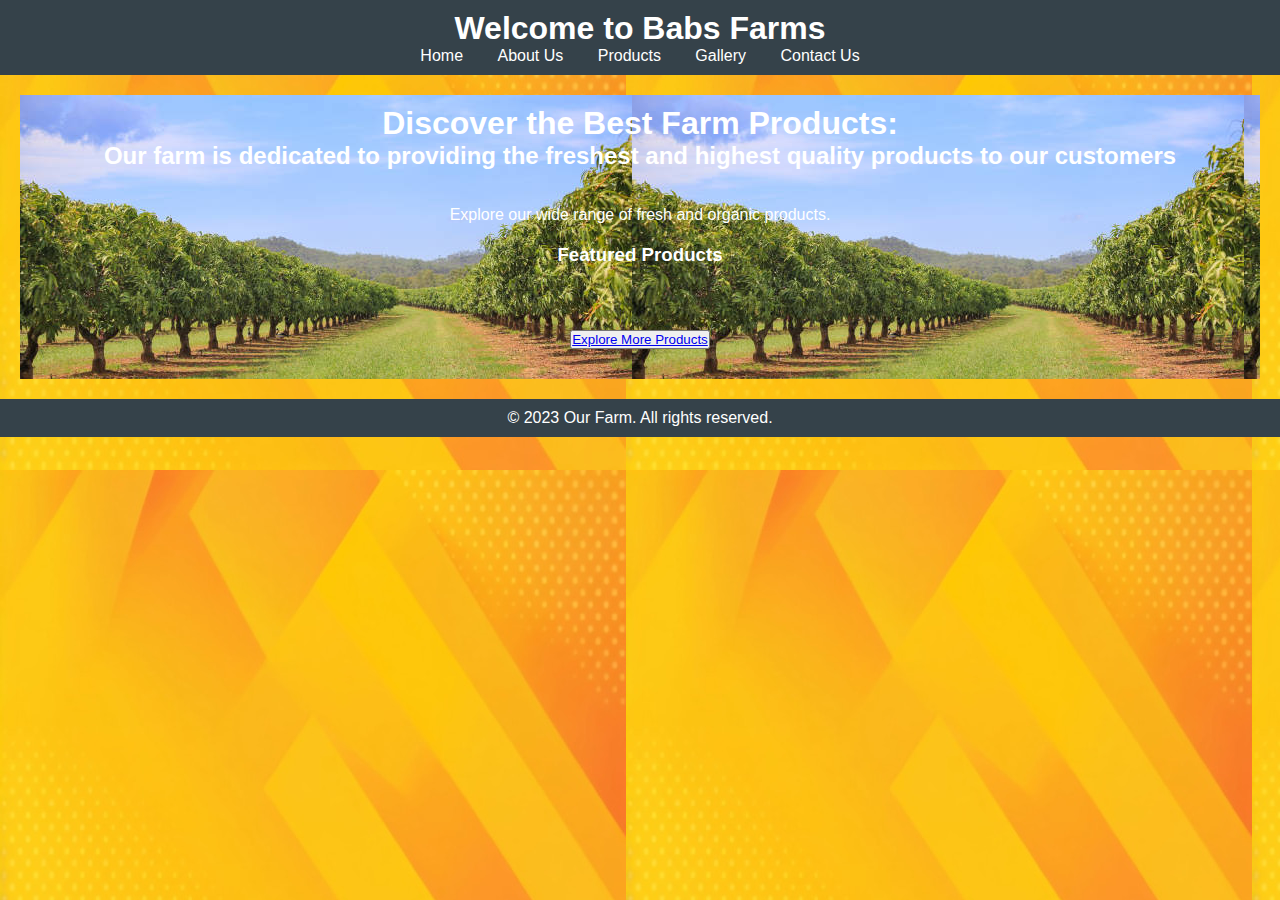
<file: index.html>
<!DOCTYPE html>
<html lang="en">
<head>
    <meta charset="UTF-8">
    <meta name="viewport" content="width=device-width, initial-scale=1.0">
    <link rel="stylesheet" href="styles.css">
    <title>Home - Farm Website</title>
</head>
<body  style="background-image: url(img.8.jpg);">
    <header>
        <h1>Welcome to Babs Farms</h1>
        <nav>
            <ul>
                <li><a href="index.html">Home</a></li>
                <li><a href="about.html">About Us</a></li>
                <li><a href="products.html">Products</a></li>
                <li><a href="gallery.html">Gallery</a></li>
                <li><a href="contact.html">Contact Us</a></li>
            </ul>
        </nav>
    </header>
    <main>
        
            <header style="background-image: url(image1.jpg);">
                <h1>Discover the Best Farm Products:</h1>
                <h2>Our farm is dedicated to providing the freshest and highest quality products to our customers</h2>
                <br>
                <br>
        <p>Explore our wide range of fresh and organic products.</p>
        <section>
            <h3>Featured Products</h3>
            <br>
            <br>
            <br>
            <button><a href="products.html">Explore More Products</a></button>
                    
                    </ul>
                </nav>
            </header>
            
            
           
        </section>
    </main>
    <footer style="margin-bottom: 0px;">
        <p>&copy; 2023 Our Farm. All rights reserved.</p>
    </footer>
</body>
</html>
</file>
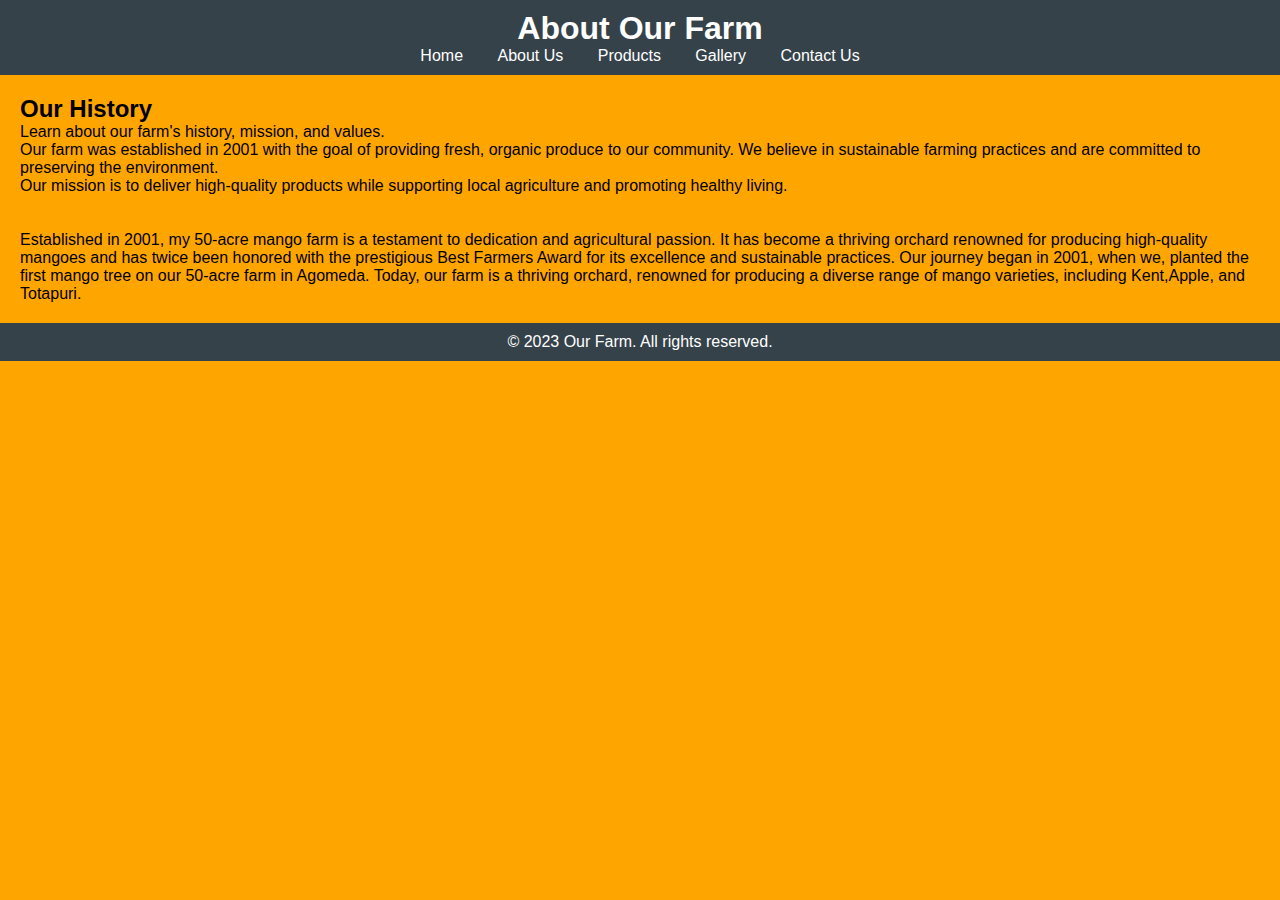
<file: about.html>
<!DOCTYPE html>
<html lang="en">
<head>
    <meta charset="UTF-8">
    <meta name="viewport" content="width=device-width, initial-scale=1.0">
    <link rel="stylesheet" href="styles.css">
    <title>About Us - Farm Website</title>
</head>
<body style="background-color: orange;">
    <header>
        <h1>About Our Farm</h1>
        <nav>
            <ul>
                <li><a href="index.html">Home</a></li>
                <li><a href="about.html">About Us</a></li>
                <li><a href="products.html">Products</a></li>
                <li><a href="gallery.html">Gallery</a></li>
                <li><a href="contact.html">Contact Us</a></li>
            </ul>
        </nav>
    </header>
    <main>
        <h2>Our History</h2>
        <p>Learn about our farm's history, mission, and values.</p>
        <p>Our farm was established in 2001 with the goal of providing fresh, organic produce to our community. We believe in sustainable farming practices and are committed to preserving the environment.</p>
        <p>Our mission is to deliver high-quality products while supporting local agriculture and promoting healthy living.</p>
        <br>
        <br>
        <P>
            Established in 2001, my 50-acre mango farm is a testament to dedication and agricultural passion. It has become a thriving orchard renowned for producing high-quality mangoes and has twice been honored with the prestigious Best Farmers Award for its excellence and sustainable practices.
            
            Our journey began in 2001, when we, planted the first mango tree on our 50-acre farm in Agomeda. Today, our farm is a thriving orchard, renowned for producing a diverse range of mango varieties, including Kent,Apple, and Totapuri.</P>
        
        
    </main>
    <footer>
        <p>&copy; 2023 Our Farm. All rights reserved.</p>
    </footer>
</body>
</html>
</file>
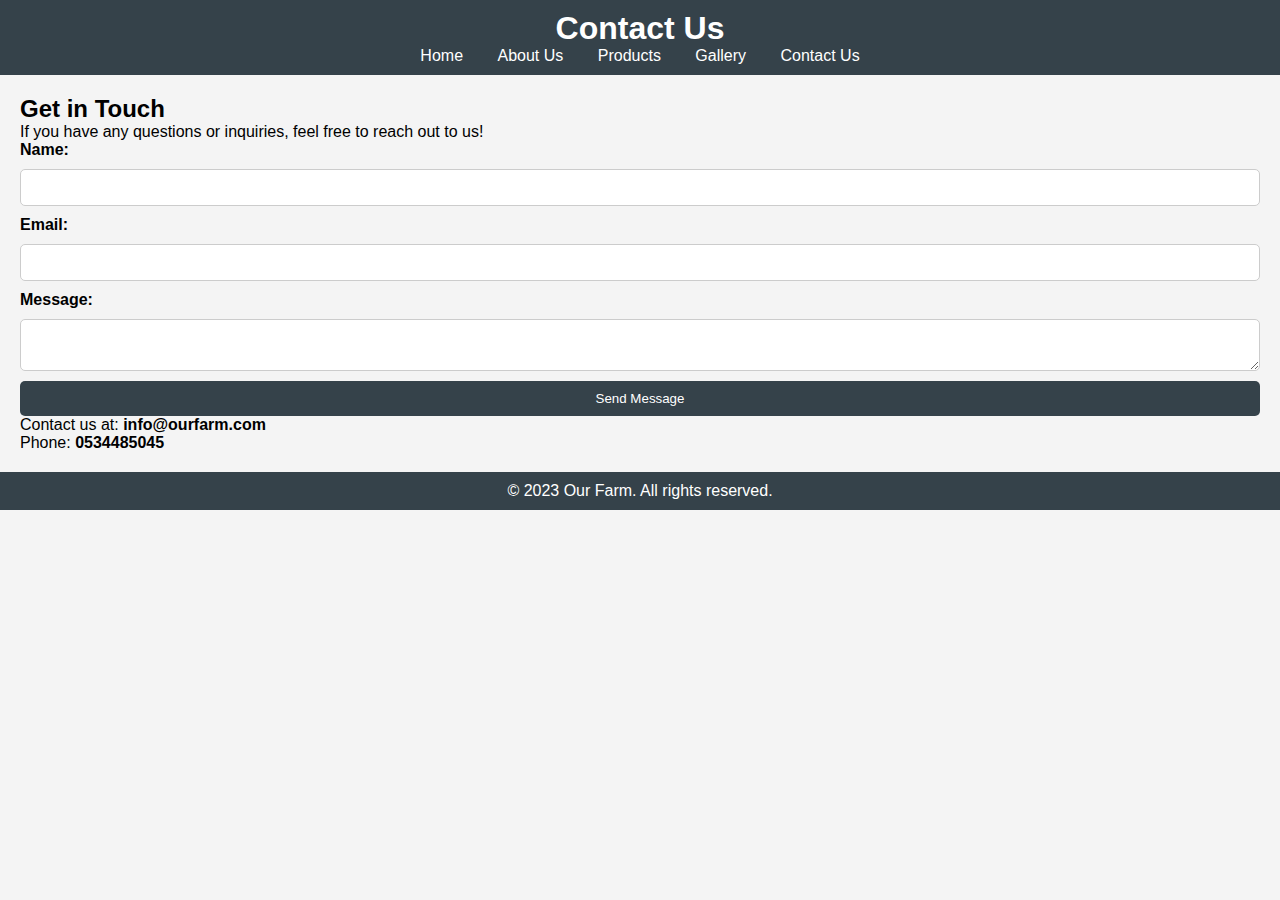
<file: contact.html>
<!DOCTYPE html>
<html lang="en">
<head>
    <meta charset="UTF-8">
    <meta name="viewport" content="width=device-width, initial-scale=1.0">
    <link rel="stylesheet" href="styles.css">
    <title>Contact Us - Farm Website</title>
</head>
<body>
    <header>
        <h1>Contact Us</h1>
        <nav>
            <ul>
                <li><a href="index.html">Home</a></li>
                <li><a href="about.html">About Us</a></li>
                <li><a href="products.html">Products</a></li>
                <li><a href="gallery.html">Gallery</a></li>
                <li><a href="contact.html">Contact Us</a></li>
            </ul>
        </nav>
    </header>
    <main>
        <h2>Get in Touch</h2>
        <p>If you have any questions or inquiries, feel free to reach out to us!</p>
        <form>
            <label for="name">Name:</label>
            <input type="text" id="name" name="name" required>
            <label for="email">Email:</label>
            <input type="email" id="email" name="email" required>
            <label for="message">Message:</label>
            <textarea id="message" name="message" required></textarea>
            <button type="submit">Send Message</button>
        </form>
        <p>Contact us at: <strong>info@ourfarm.com</strong></p>
        <p>Phone: <strong>0534485045</strong></p>
    </main>
    <footer>
        <p>&copy; 2023 Our Farm. All rights reserved.</p>
    </footer>
</body>
</html>
</file>
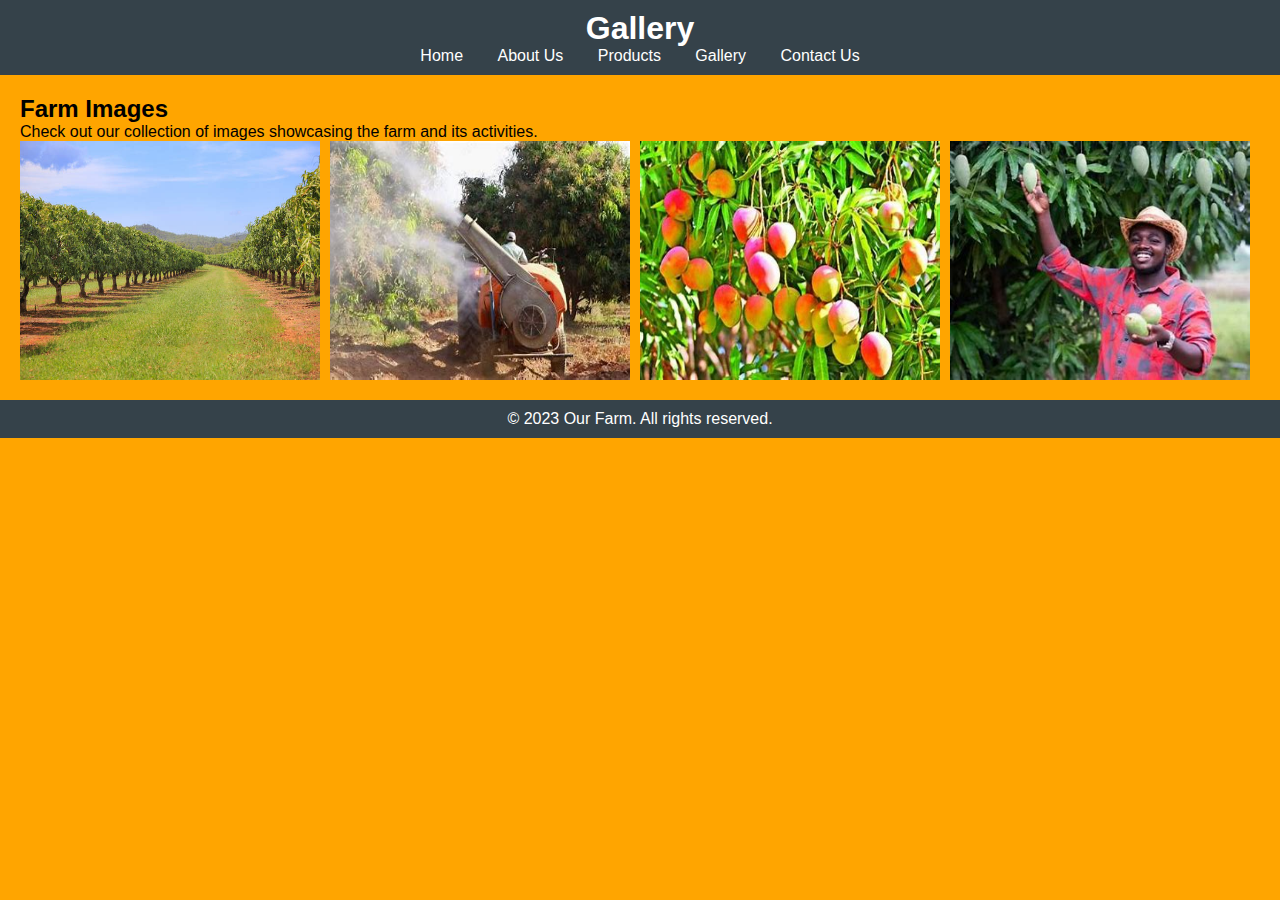
<file: gallery.html>
<!DOCTYPE html>
<html lang="en">
<head>
    <meta charset="UTF-8">
    <meta name="viewport" content="width=device-width, initial-scale=1.0">
    <link rel="stylesheet" href="styles.css">
    <title>Gallery - Farm Website</title>
</head>
<body style="background-color: orange;">
    <header>
        <h1>Gallery</h1>
        <nav>
            <ul>
                <li><a href="index.html">Home</a></li>
                <li><a href="about.html">About Us</a></li>
                <li><a href="products.html">Products</a></li>
                <li><a href="gallery.html">Gallery</a></li>
                <li><a href="contact.html">Contact Us</a></li>
            </ul>
        </nav>
    </header>
    <main>
        <h2>Farm Images</h2>
        <p>Check out our collection of images showcasing the farm and its activities.</p>
        <div class="gallery">
            <img src="image1.jpg" alt="Farm Image 1">
            <img src="image2.jpg" alt="Farm Image 2">
            <img src="image3.jpg" alt="Farm Image 3">
            <img src="image4.jpg" alt="Farm Image 4">
        </div>
    </main>
    <footer>
        <p>&copy; 2023 Our Farm. All rights reserved.</p>
    </footer>
</body>
</html>
</file>
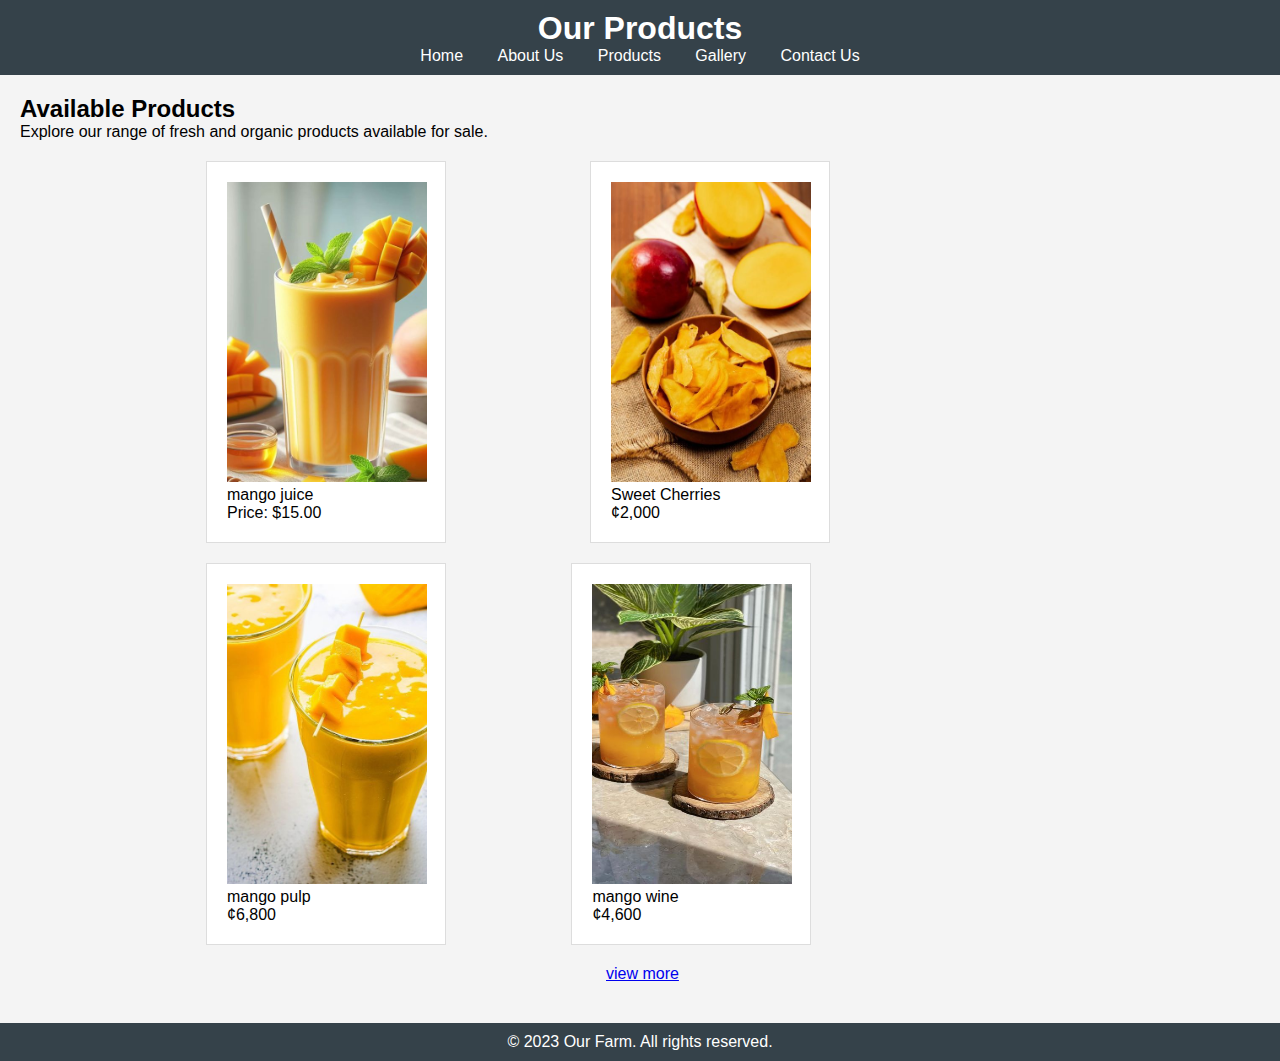
<file: products.html>
<!DOCTYPE html>
<html lang="en">
<head>
    <meta charset="UTF-8">
    <meta name="viewport" content="width=device-width, initial-scale=1.0">
    <link rel="stylesheet" href="styles.css">
    <title>Products - Farm Website</title>
</head>
<body>
    <header>
        <h1>Our Products</h1>
        <nav>
            <ul>
                <li><a href="index.html">Home</a></li>
                <li><a href="about.html">About Us</a></li>
                <li><a href="products.html">Products</a></li>
                <li><a href="gallery.html">Gallery</a></li>
                <li><a href="contact.html">Contact Us</a></li>
            </ul>
        </nav>
    </header>
    <main>
        <h2>Available Products</h2>
        <p>Explore our range of fresh and organic products available for sale.</p>
        
                
                <section class="instrument-category">
          
                    <div style="margin-left: 15%;" class="product">
                        <img class="img1" src="mangojuise.jpg" alt="mango">
                        <p>mango juice</p>
                <p>Price: $15.00</p>
                       
                    </div>
                    <div style="margin-left: 10%;" class="product">
                        <img class="img1" src="mango 4.jpg" alt="mango">
                        <p>Sweet Cherries <br> ¢2,000</p>
                    </div>
                </section>
                    
                
                <section style="margin-left: 15%;" class="instrument-category">
                    
                    <div class="product">
                        <img  class="img1" src="mago2.jpg" alt="mango">
                        <p>mango pulp <br>¢6,800</p>
                    </div>
                   
                    <div style="margin-left: 10%;" class="product">
                        <img class="img1" src="mangowine.jpg" alt="Synthesizer">
                        <p>mango wine<br> ¢4,600</p>
                         
                    </div>
                    <a style="margin-left: 400px;" href="gallery.html" class="btn">view more</a>
                
           
    </main>
    <footer>
        <p>&copy; 2023 Our Farm. All rights reserved.</p>
    </footer>
</body>
</html>
</file>
<file: styles.css>
* {
    margin: 0;
    padding: 0;
    box-sizing: border-box;
}

body {
    font-family: Arial, sans-serif;

    background-color: #f4f4f4;
}
.one{
    background-color: #ccc;
    width: 20%;
    justify-content: space-around;
    
    
}
.instrument-category {
    display: flex;
    flex-wrap: wrap;
    gap: 20px;
    color: black;
}

header {
    background: #35424a;
    color: #ffffff;
    padding: 10px 0;
    text-align: center;
}
.products {
    display: flex;
    flex-wrap: wrap;
}

.product {
    background-color: #fff;
    border: 1px solid #ddd;
    padding: 20px;
    width: 240px;
    text-align: center;
}
.img1{
    width: 200px;
    height: 300px;
    object-fit: cover;
}


nav ul {
    list-style: none;
}

nav ul li {
    display: inline;
    margin: 0 15px;
}
nav ul li a {
    color: #ffffff;
    text-decoration: none;
}

main {
    padding: 20px;
}

footer {
    text-align: center;
    padding: 10px 0;
    background: #35424a;
    color: #ffffff;
    position: relative;
    bottom: 0;
    width: 100%;

}


section {
    margin: 20px 0;
}

section h3 {
    margin-bottom: 10px;
}

.gallery {
    display: flex;
    flex-wrap: wrap;
    gap: 10px;
}

.gallery img {
    width: 100%;
    max-width: 300px;
    height: auto;
}
 .man{
width: 100%;
max-width: 200px;
height: 50%;
display: 
flex-wrap: wrap;

}
form {
    display: flex;
    flex-direction: column;
    gap: 10px;
}

form label {
    font-weight: bold;
}

form input, form textarea {
    padding: 10px;
    border: 1px solid #ccc;
    border-radius: 5px;
}

form button {
    padding: 10px;
    background-color: #35424a;
    color: #ffffff;
    border: none;
    border-radius: 5px;
    cursor: pointer;
}

form button:hover {
    background-color: #2c3e50;
}
</file>
